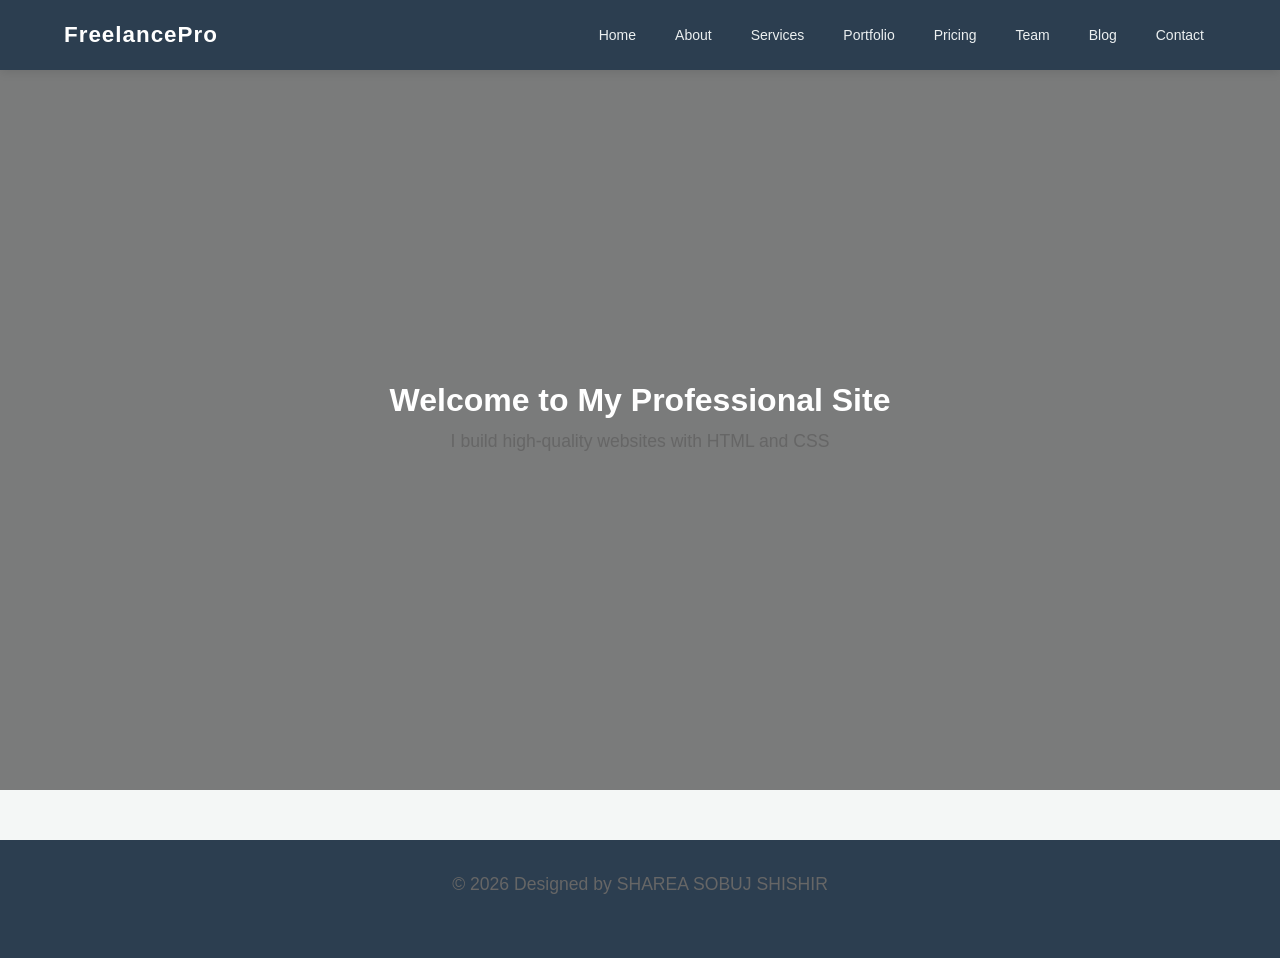
<file: index.html>
<!DOCTYPE html>
<html lang="en">
<head>
    <meta charset="UTF-8">
    <title>Home - My Portfolio</title>
    <link rel="stylesheet" href="style.css">
    <style>
        .hero {
            background: linear-gradient(rgba(0,0,0,0.5), rgba(0,0,0,0.5)), url('https://images.unsplash.com/photo-1498050108023-c5249f4df085');
            background-size: cover;
            height: 80vh;
            color: white;
            display: flex;
            flex-direction: column;
            justify-content: center;
            align-items: center;
        }
    </style>
</head>
<body>
    <nav>
        <div class="logo">FreelancePro</div>
        <ul>
    <li><a href="index.html">Home</a></li>
    <li><a href="about.html">About</a></li>
    <li><a href="services.html">Services</a></li>
    <li><a href="portfolio.html">Portfolio</a></li>
    <li><a href="pricing.html">Pricing</a></li>
    <li><a href="team.html">Team</a></li>
    <li><a href="blog.html">Blog</a></li>
    <li><a href="contact.html">Contact</a></li>
        </ul>
    </nav>

    <div class="hero">
        <h1>Welcome to My Professional Site</h1>
        <p>I build high-quality websites with HTML and CSS</p>
    </div>

    <footer>
        <p>&copy; 2026 Designed by SHAREA SOBUJ SHISHIR </p>
    </footer>
</body>
</html>
</file>
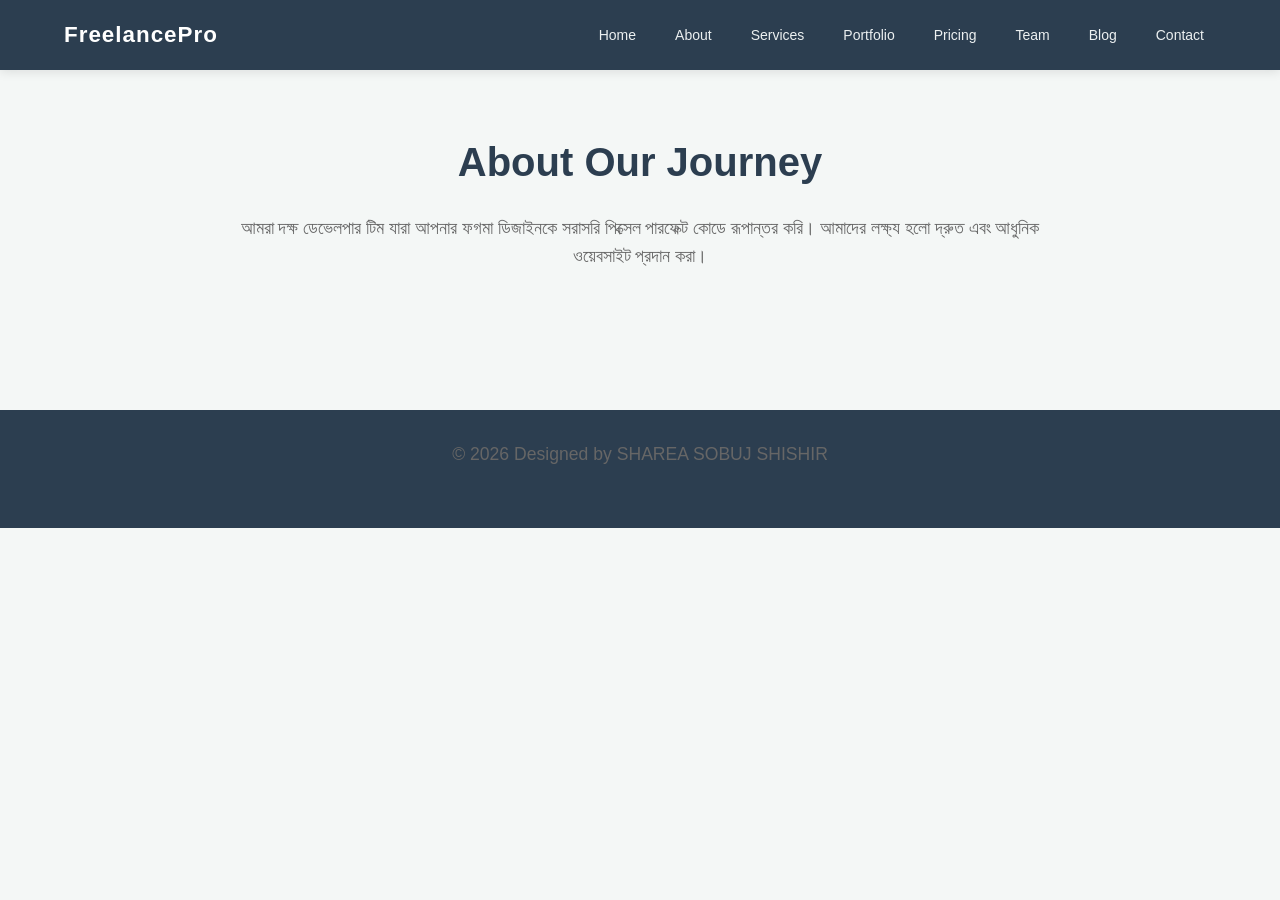
<file: about.html>
<!DOCTYPE html>
<html lang="en">
<head>
    <meta charset="UTF-8">
    <title>About Us</title>
    <link rel="stylesheet" href="style.css">
</head>
<body>
    <nav>
        <div class="logo">FreelancePro</div>
        <ul>
    <li><a href="index.html">Home</a></li>
    <li><a href="about.html">About</a></li>
    <li><a href="services.html">Services</a></li>
    <li><a href="portfolio.html">Portfolio</a></li>
    <li><a href="pricing.html">Pricing</a></li>
    <li><a href="team.html">Team</a></li>
    <li><a href="blog.html">Blog</a></li>
    <li><a href="contact.html">Contact</a></li>
        </ul>
    </nav>

    <section>
        <h2>About Our Journey</h2>
        <p>আমরা দক্ষ ডেভেলপার টিম যারা আপনার ফগমা ডিজাইনকে সরাসরি পিক্সেল পারফেক্ট কোডে রূপান্তর করি। আমাদের লক্ষ্য হলো দ্রুত এবং আধুনিক ওয়েবসাইট প্রদান করা।</p>
    </section>

    <footer>
        <p>&copy; 2026 Designed by SHAREA SOBUJ SHISHIR </p>
    </footer>
</body>
</html>
</file>
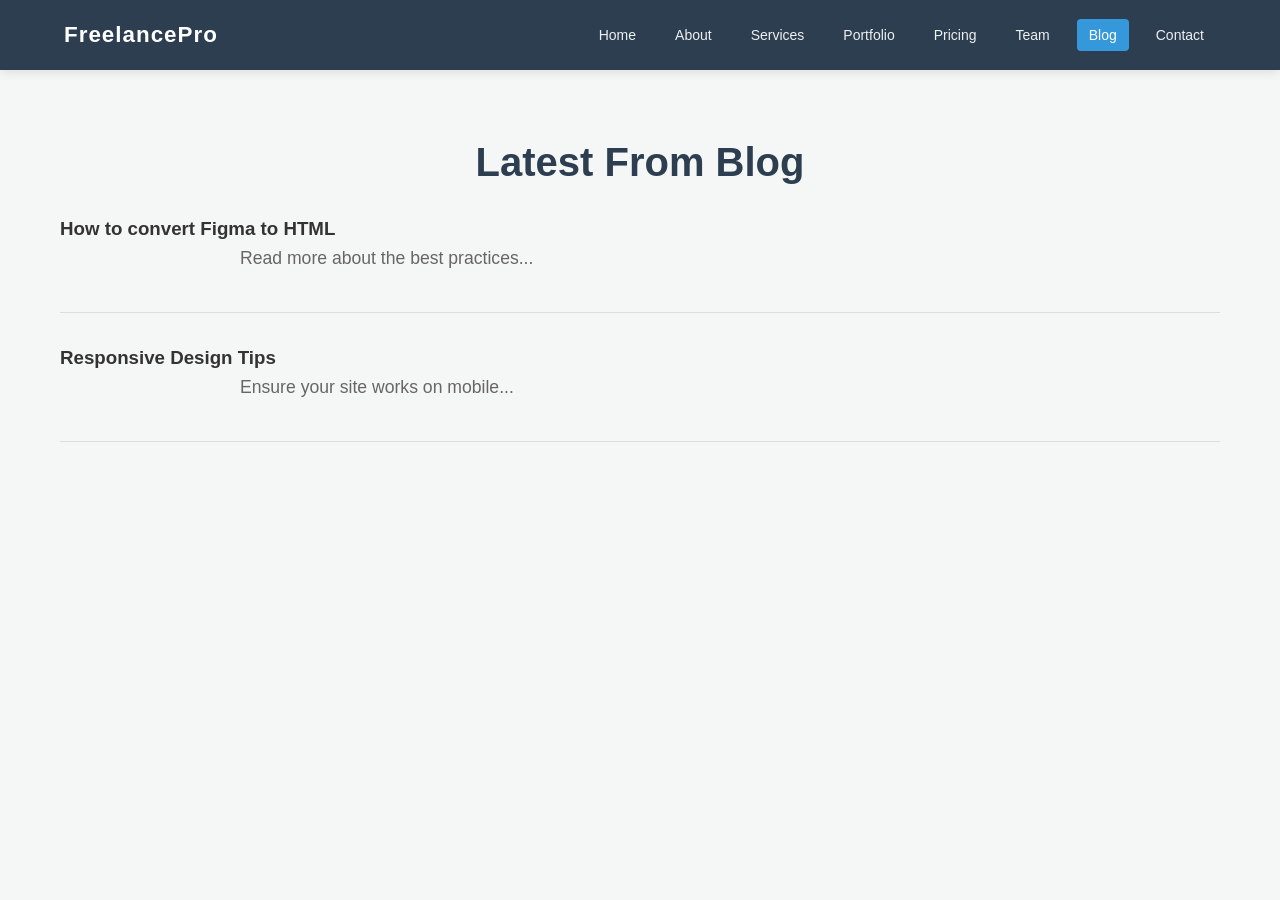
<file: blog.html>
<!DOCTYPE html>
<html lang="en">
<head>
    <meta charset="UTF-8">
    <title>Latest News</title>
    <link rel="stylesheet" href="style.css">
    <style>
        .post { text-align: left; margin-bottom: 30px; border-bottom: 1px solid #ddd; padding-bottom: 10px; }
    </style>
</head>
<body>
    <nav>
        <div class="logo">FreelancePro</div>
        <ul>
            <li><a href="index.html">Home</a></li>
            <li><a href="about.html">About</a></li>
            <li><a href="services.html">Services</a></li>
            <li><a href="portfolio.html">Portfolio</a></li>
            <li><a href="pricing.html">Pricing</a></li>
            <li><a href="team.html">Team</a></li>
            <li><a href="blog.html" class="active">Blog</a></li>
            <li><a href="contact.html">Contact</a></li>
        </ul>
    </nav>
    <section>
        <h2>Latest From Blog</h2>
        <div class="post"><h3>How to convert Figma to HTML</h3><p>Read more about the best practices...</p></div>
        <div class="post"><h3>Responsive Design Tips</h3><p>Ensure your site works on mobile...</p></div>
    </section>
</body>
</html>
</file>
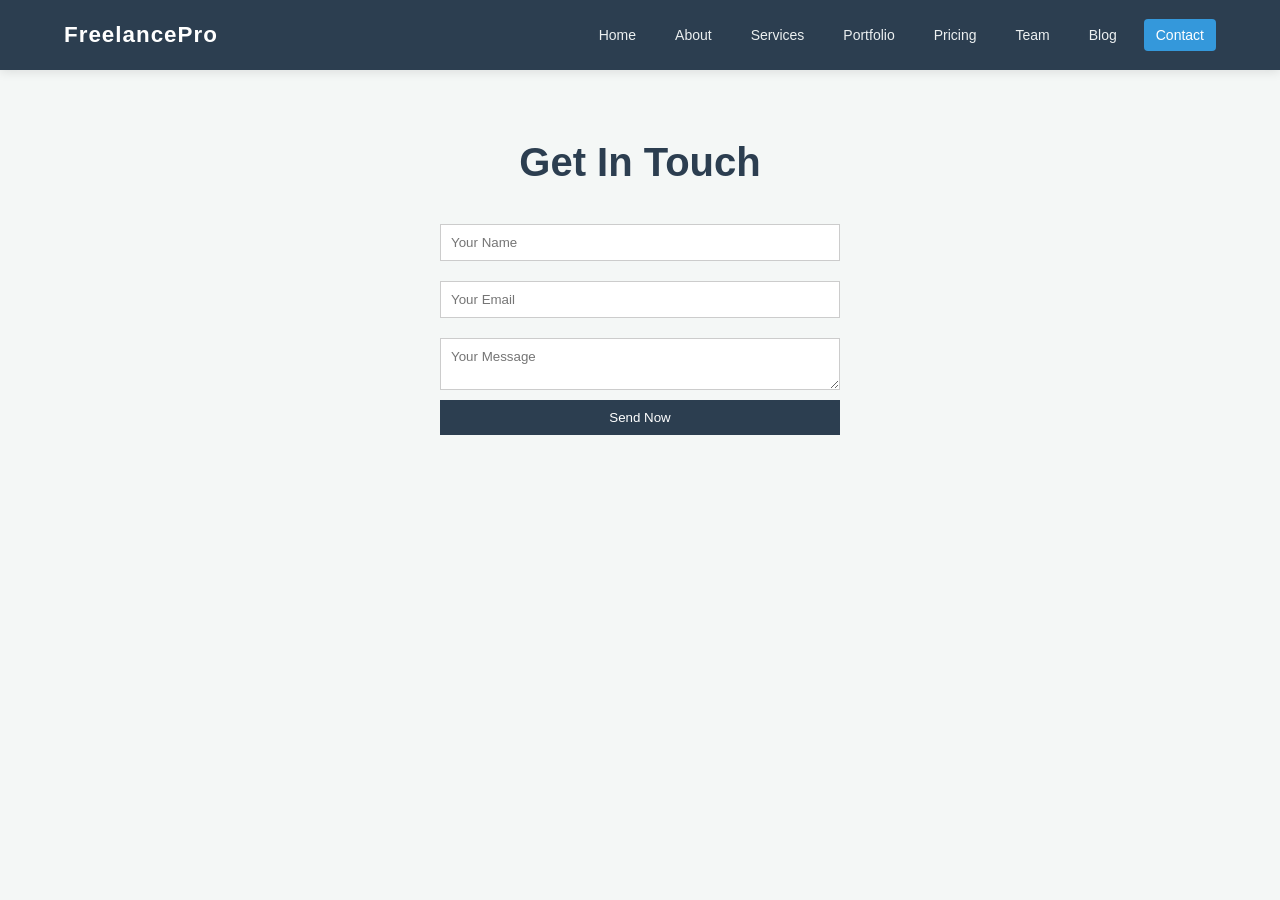
<file: contact.html>
<!DOCTYPE html>
<html lang="en">
<head>
    <meta charset="UTF-8">
    <title>Contact Us</title>
    <link rel="stylesheet" href="style.css">
    <style>
        form { max-width: 400px; margin: 0 auto; display: flex; flex-direction: column; }
        input, textarea { margin: 10px 0; padding: 10px; border: 1px solid #ccc; }
        button { background: #2c3e50; color: white; padding: 10px; border: none; cursor: pointer; }
    </style>
</head>
<body>
    <nav>
        <div class="logo">FreelancePro</div>
        <ul>
            <li><a href="index.html">Home</a></li>
            <li><a href="about.html">About</a></li>
            <li><a href="services.html">Services</a></li>
            <li><a href="portfolio.html">Portfolio</a></li>
            <li><a href="pricing.html">Pricing</a></li>
            <li><a href="team.html">Team</a></li>
            <li><a href="blog.html">Blog</a></li>
            <li><a href="contact.html" class="active">Contact</a></li>
        </ul>
    </nav>
    <section>
        <h2>Get In Touch</h2>
        <form>
            <input type="text" placeholder="Your Name">
            <input type="email" placeholder="Your Email">
            <textarea placeholder="Your Message"></textarea>
            <button type="submit">Send Now</button>
        </form>
    </section>
</body>
</html>
</file>
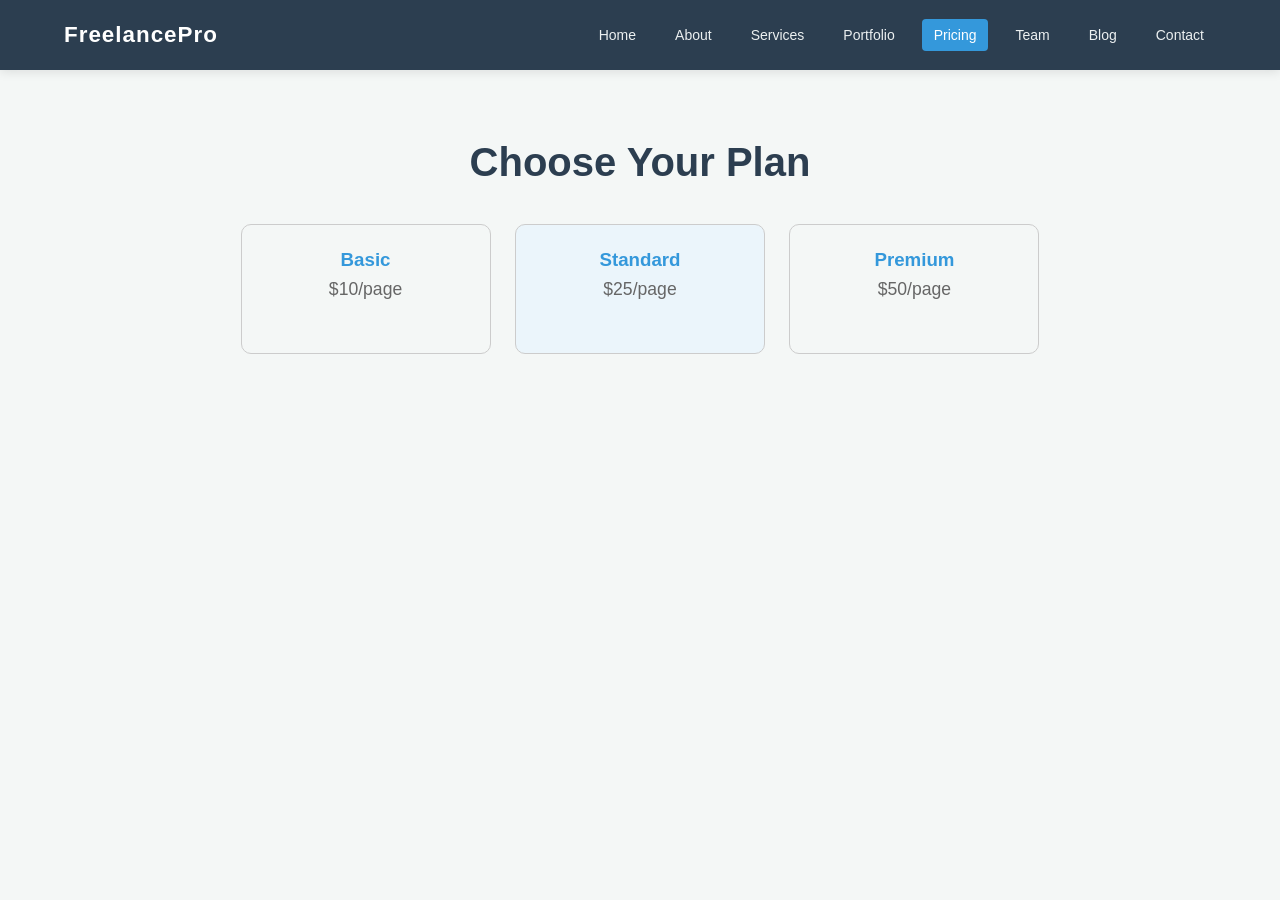
<file: pricing.html>
<!DOCTYPE html>
<html lang="en">
<head>
    <meta charset="UTF-8">
    <title>Pricing Plans</title>
    <link rel="stylesheet" href="style.css">
    <style>
        .price-box { border: 1px solid #ccc; padding: 20px; width: 250px; margin: 10px; display: inline-block; border-radius: 10px; }
        .price-box h3 { color: #3498db; }
    </style>
</head>
<body>
    <nav>
        <div class="logo">FreelancePro</div>
        <ul>
            <li><a href="index.html">Home</a></li>
            <li><a href="about.html">About</a></li>
            <li><a href="services.html">Services</a></li>
            <li><a href="portfolio.html">Portfolio</a></li>
            <li><a href="pricing.html" class="active">Pricing</a></li>
            <li><a href="team.html">Team</a></li>
            <li><a href="blog.html">Blog</a></li>
            <li><a href="contact.html">Contact</a></li>
        </ul>
    </nav>
    <section>
        <h2>Choose Your Plan</h2>
        <div class="price-box"><h3>Basic</h3><p>$10/page</p></div>
        <div class="price-box" style="background: #ebf5fb;"><h3>Standard</h3><p>$25/page</p></div>
        <div class="price-box"><h3>Premium</h3><p>$50/page</p></div>
    </section>
</body>
</html>
</file>
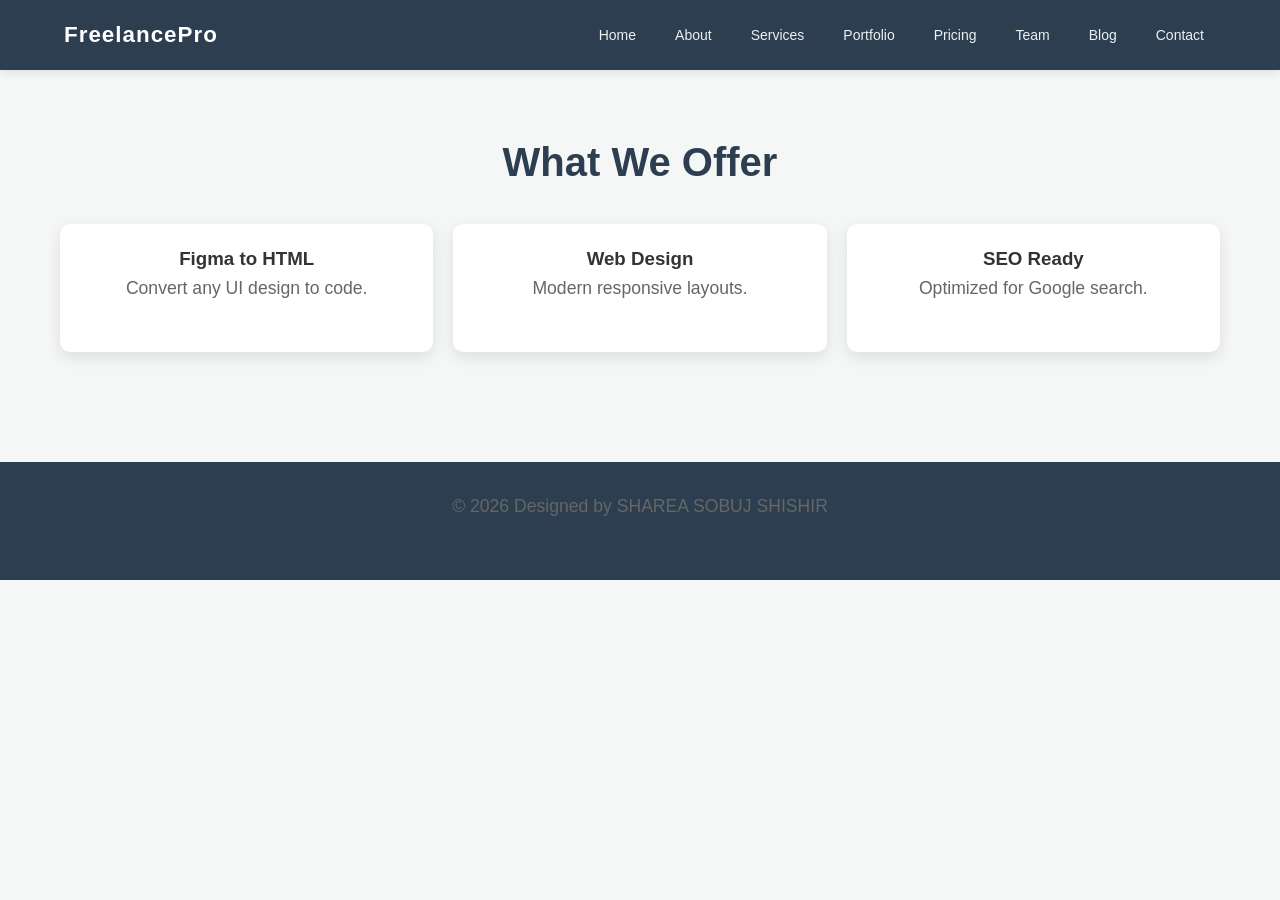
<file: services.html>
<!DOCTYPE html>
<html lang="en">
<head>
    <meta charset="UTF-8">
    <title>Our Services</title>
    <link rel="stylesheet" href="style.css">
    <style>
        .service-grid {
            display: grid;
            grid-template-columns: repeat(3, 1fr);
            gap: 20px;
            margin-top: 30px;
        }
        .service-card {
            background: #fff;
            padding: 20px;
            border-radius: 10px;
            box-shadow: 0 5px 15px rgba(0,0,0,0.1);
        }
    </style>
</head>
<body>
    <nav>
        <div class="logo">FreelancePro</div>
        <ul>
    <li><a href="index.html">Home</a></li>
    <li><a href="about.html">About</a></li>
    <li><a href="services.html">Services</a></li>
    <li><a href="portfolio.html">Portfolio</a></li>
    <li><a href="pricing.html">Pricing</a></li>
    <li><a href="team.html">Team</a></li>
    <li><a href="blog.html">Blog</a></li>
    <li><a href="contact.html">Contact</a></li>
        </ul>
    </nav>

    <section>
        <h2>What We Offer</h2>
        <div class="service-grid">
            <div class="service-card"><h3>Figma to HTML</h3><p>Convert any UI design to code.</p></div>
            <div class="service-card"><h3>Web Design</h3><p>Modern responsive layouts.</p></div>
            <div class="service-card"><h3>SEO Ready</h3><p>Optimized for Google search.</p></div>
        </div>
    </section>

    <footer>
        <p>&copy; 2026 Designed by SHAREA SOBUJ SHISHIR </p>
    </footer>
</body>
</html>
</file>
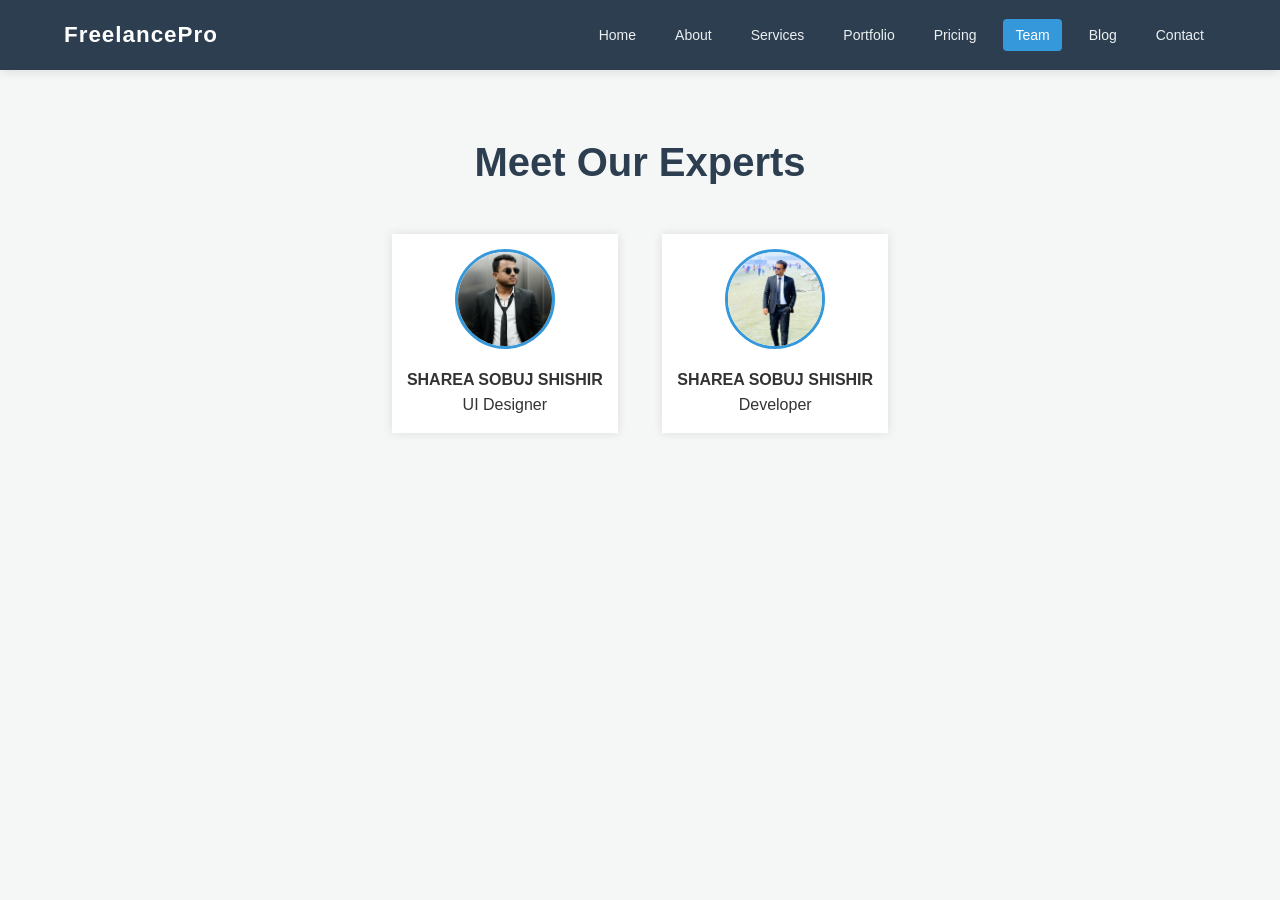
<file: team.html>
<!DOCTYPE html>
<html lang="en">
<head>
    <meta charset="UTF-8">
    <title>Our Team</title>
    <link rel="stylesheet" href="style.css">
    <style>
        .member { display: inline-block; margin: 20px; padding: 15px; background: white; box-shadow: 0 0 10px rgba(0,0,0,0.1); }
        .member img { width: 100px; height: 100px; border-radius: 50%; background: #ccc; }
    </style>
</head>
<body>
    <nav>
        <div class="logo">FreelancePro</div>
        <ul>
            <li><a href="index.html">Home</a></li>
            <li><a href="about.html">About</a></li>
            <li><a href="services.html">Services</a></li>
            <li><a href="portfolio.html">Portfolio</a></li>
            <li><a href="pricing.html">Pricing</a></li>
            <li><a href="team.html" class="active">Team</a></li>
            <li><a href="blog.html">Blog</a></li>
            <li><a href="contact.html">Contact</a></li>
        </ul>
    </nav>
    <section>
        <h2>Meet Our Experts</h2>
        <div class="member"><img src="image1.png" alt="User"><br><b>SHAREA SOBUJ SHISHIR</b><br>UI Designer</div>
        <div class="member"><img src="image2.png" alt="User"><br><b>SHAREA SOBUJ SHISHIR</b><br>Developer</div>
    </section>
</body>
</html>
</file>
<file: style.css>
/* ১. গ্লোবাল রিসেট এবং ফন্ট */
* {
    margin: 0;
    padding: 0;
    box-sizing: border-box;
    font-family: 'Segoe UI', Roboto, Helvetica, Arial, sans-serif;
}

body {
    line-height: 1.6;
    background-color: #f4f7f6;
    color: #333;
}

/* ২. নেভিগেশন বার (মেনুবার) ডিজাইন */
nav {
    background: #2c3e50;
    padding: 0 5%;
    height: 70px; /* ফিক্সড হাইট */
    display: flex;
    justify-content: space-between;
    align-items: center;
    position: sticky;
    top: 0;
    z-index: 1000;
    box-shadow: 0 2px 10px rgba(0,0,0,0.1);
}

.logo {
    color: #fff;
    font-size: 1.4rem;
    font-weight: bold;
    letter-spacing: 1px;
}

/* মেনু লিস্ট */
nav ul {
    display: flex;
    list-style: none;
    align-items: center;
}

nav ul li {
    margin-left: 15px; /* মেনুগুলোর মাঝখানের গ্যাপ */
}

nav ul li a {
    color: #ecf0f1;
    text-decoration: none;
    font-size: 14px; /* ৮টি মেনু ধরে রাখার জন্য পারফেক্ট সাইজ */
    font-weight: 500;
    padding: 8px 12px;
    border-radius: 4px;
    transition: all 0.3s ease;
}

/* মাউস হোভার এবং একটিভ পেজ স্টাইল */
nav ul li a:hover, 
nav ul li a.active {
    background: #3498db;
    color: #fff;
}

/* ৩. সেকশন এবং কমন ডিজাইন */
section {
    max-width: 1200px;
    margin: 0 auto;
    padding: 60px 20px;
    text-align: center;
}

h2 {
    font-size: 2.5rem;
    margin-bottom: 20px;
    color: #2c3e50;
}

p {
    color: #666;
    font-size: 1.1rem;
    max-width: 800px;
    margin: 0 auto 30px;
}

/* ৪. বাটন স্টাইল */
.btn {
    display: inline-block;
    padding: 12px 30px;
    background: #3498db;
    color: white;
    text-decoration: none;
    border-radius: 5px;
    font-weight: bold;
    transition: 0.3s;
}

.btn:hover {
    background: #2980b9;
}

/* ৫. ফুটার ডিজাইন */
footer {
    background: #2c3e50;
    color: #bdc3c7;
    text-align: center;
    padding: 30px 0;
    margin-top: 50px;
    font-size: 0.9rem;
}

/* ৬. রেসপন্সিভ ডিজাইন (মোবাইলের জন্য) */
@media (max-width: 900px) {
    nav {
        flex-direction: column;
        height: auto;
        padding: 15px 0;
    }
    nav ul {
        flex-wrap: wrap; /* ছোট স্ক্রিনে মেনুগুলো নিচে নিচে নামবে */
        justify-content: center;
        margin-top: 10px;
    }
    nav ul li {
        margin: 5px;
    }
    
}.member img {
    width: 150px;
    height: 150px;
    border-radius: 50%; /* ছবি গোল করার জন্য */
    object-fit: cover;   /* ছবি যেন চ্যাপ্টা না হয়ে যায় */
    border: 3px solid #3498db;
    margin-bottom: 10px;
}
</file>
